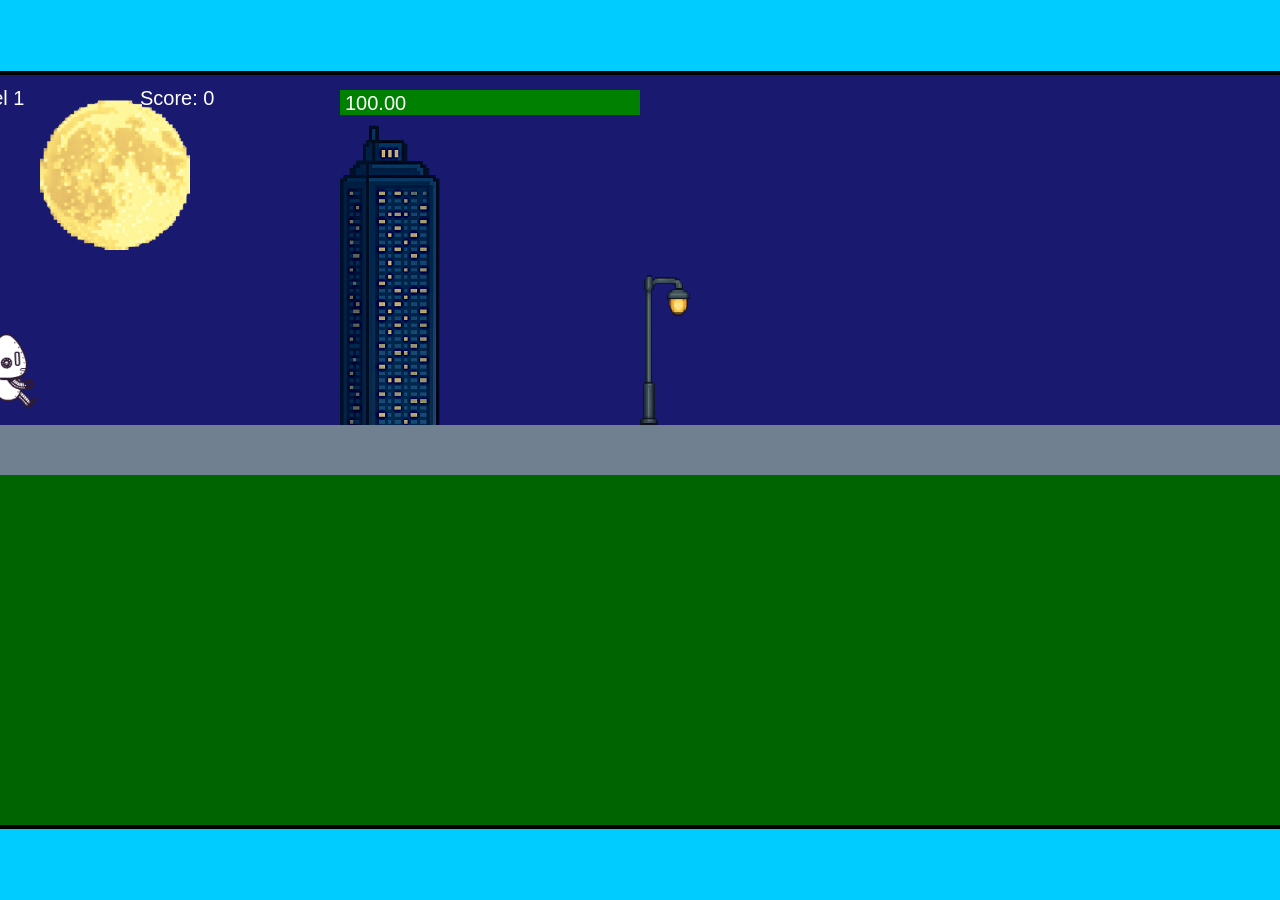
<file: fsd-projects/runtime/index.html>
<!DOCTYPE html>
<html lang="en">
  <head>
    <meta charset="UTF-8" />
    <meta name="viewport" content="width=device-width, initial-scale=1.0" />
    <title>Runtime Neo</title>
    <link rel="stylesheet" href="runtime.css" />
    <script src="https://code.jquery.com/jquery-3.1.0.js"></script>
    <script src="setup.js"></script>
    <script src="levels.js"></script>
    <script src="scenery.js"></script>
    <script src="student.js"></script>
    <script src="main.js"></script>
  </head>
  <body id="body">
    <canvas id="gameCanvas" width="1400" height="750"></canvas>
    <img id="player" src="images/halle.png" />
    <img id="projectile" src="images/projectile.png" />
    <img id="basicPlatform" src="images/interactable/basicPlatform.png" />
    <img id="spikes" src="images/interactable/spikes.png" />
    <img id="bug" src="images/interactable/bug.png" />
    <img id="healthUp" src="images/interactable/healthUp.png" />
    <img id="flag" src="images/interactable/flag.png" />
    <img id="moon" src="images/backgrounds/moon.png" />
    <img id="building" src="images/backgrounds/building.png" />
    <img id="lamp" src="images/backgrounds/lamp.png" />
  </body>
</html>
</file>
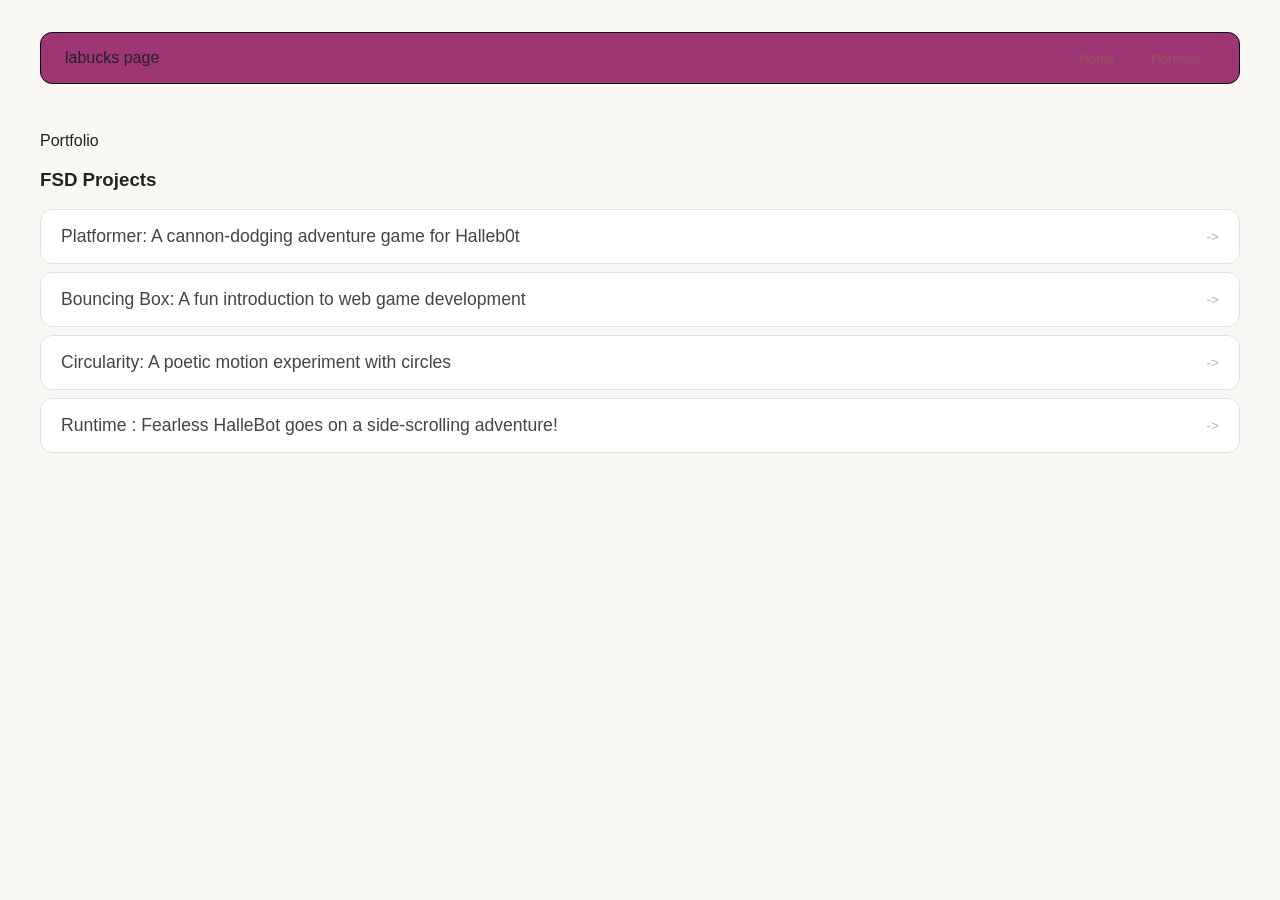
<file: portfolio.html>
<!DOCTYPE html>
<html>
  <head>
    <title>My Awesome 
  Website</title>
      <link rel="stylesheet"
    href="style.css" />
  </head>

  <body>
    <!-- All content goes here -->
    <div id="all-contents">
      <nav>
        <hi>labucks page</hi>
        <ul id="nav-ul">
          <li class="nav-li">
            <a href="index.html">Home</a>
          </li>
          <li class="nav-li">
            <a
      href="portfolio.html">Portfolio</a>
          </li>
        </ul>
      </nav>

    <main>
       <div class="content"
        <h1>Portfolio</h1>
        <h3>FSD Projects</h3>
        <ul id="portfolio">
          <li>
  <a href="fsd-projects/platformer/">Platformer: A cannon-dodging adventure game for Halleb0t</a>
</li>
<li>
  <a href="fsd-projects/bouncing-box/">Bouncing Box: A fun introduction to web game development</a>
</li>
<li>
  <a href="fsd-projects/circularity/">Circularity: A poetic motion experiment with circles</a>
</li>
<li>
 <a href="fsd-projects/runtime/">Runtime : Fearless HalleBot goes on a side-scrolling adventure!</a>
</li>

        </ul>



      </div>
    </main>  
    </div>
  </body>
</html>
</file>
<file: fsd-projects/runtime/runtime.css>
/* runtime.css */
/* Styles for Runtime Neo auto-runner game */

img {
  display: none;
}

#gameCanvas {
  position: absolute;
  border: 4px solid #000;
  top: 50%;
  left: 50%;
  transform: translate(-50%, -50%);
}

body {
  margin: 0;
  background-color: #00ccff;
  font-family: Arial, sans-serif;
  text-align: center;
  overflow: hidden;
}
</file>
<file: style.css>
* {
  box-sizing: border-box;
}

body {
  margin: 0;
  background: #faf8f5;
  color: #222;
  font-family: "Helvetica Neue", Arial, sans-serif;
}

#all-contents {
  max-width: 1500px;
  min-height: 100vh;
  margin: 0 auto;
  padding: 32px 40px;
}
h2 {
  margin: 0;
  font-size: clamp(4rem, 10vw, 7rem);
  line-height: 0.9;
  font-weight: 900;
  letter-spacing: -0.04em;
  text-transform: uppercase;
  color: #320303;
}

.content > p {
  margin: 0;
  color: #c23535;
  font-size: 0.9rem;
  text-transform: uppercase;
  letter-spacing: 0.15em;
  line-height: 1.4;
}
#interests {
  margin-top: 32px;
  width: 100%;
}

#interests h3 {
  margin: 0 0 12px;
  font-size: 0.75rem;
  font-weight: 700;
  text-transform: uppercase;
  letter-spacing: 0.2em;
  color: #b7378a;
}

#interests ul {
  list-style: none;
  margin: 0;
  padding: 0;
  display: flex;
  flex-wrap: wrap;
  gap: 8px;
}

#interests li {
  color: #b12626;
  font-size: 1rem;
  font-weight: 600;
  padding: 10px 20px;
  background: #9b3c8b;
  border: 1px solid #080808;
  border-radius: 100px;
  transition:
    background 0.25s ease,
    color 0.25s ease,
    transform 0.25s ease;
  cursor: default;
}

#interests li:hover {
  background: #8d3131;
  color: hsl(0, 15%, 12%);
  border-color: #000;
  transform: translateY(-2px);
}
.sidebar-img {
  width: 100%;
  max-width: 760px;
  aspect-ratio: 3 / 4;
  object-fit: cover;
  display: block;
  border-radius: 16px;
  filter: grayscale(100%);
  box-shadow: 0 8px 30px rgba(0, 0, 0, 0.12);
  transition:
    filter 0.4s ease,
    transform 0.4s ease,
    box-shadow 0.4s ease;
}

.sidebar-img:hover {
  filter: grayscale(0%);
  transform: translateY(-4px);
  box-shadow: 0 16px 40px rgba(0, 0, 0, 0.18);
}
nav {
  display: flex;
  justify-content: space-between;
  align-items: center;
  margin-bottom: 48px;
  padding: 16px 24px;
  background: #9e3676;
  border: 1px solid #080707;
  border-radius: 12px;
}

nav h1 {
  margin: 0;
  font-size: 0.8rem;
  font-weight: 700;
  text-transform: uppercase;
  letter-spacing: 0.2em;
  color: #d5e31b;
}

#nav-ul {
  list-style: none;
  display: flex;
  gap: 8px;
  margin: 0;
  padding: 0;
}

.nav-li a {
  color: #925555;
  text-decoration: none;
  font-size: 0.85rem;
  font-weight: 500;
  padding: 6px 14px;
  border-radius: 8px;
  transition:
    background 0.25s ease,
    color 0.25s ease;
}

.nav-li a:hover {
  background: #cc2b2b;
  color: #4ea566;
}
/* Portfolio styles */
.content h1 {
  color: black;
}

#portfolio {
  list-style: none;
  margin: 0;
  padding: 0;
  width: 100%;
  display: flex;
  flex-direction: column;
  gap: 8px;
}

#portfolio li {
  border-radius: 12px;
  overflow: hidden;
}

#portfolio a {
  display: flex;
  justify-content: space-between;
  align-items: center;
  text-decoration: none;
  color: #444;
  padding: 16px 20px;
  font-size: 1.1rem;
  font-weight: 500;
  background: #fff;
  border: 1px solid #e0e0e0;
  border-radius: 12px;
  transition: background 0.25s ease, color 0.25s ease, transform 0.25s ease;
}

#portfolio a:hover {
  background: #000;
  color: #fff;
  transform: translateX(4px);
}

#portfolio a::after {
  content: "->";
  font-size: 0.85rem;
  opacity: 0.4;
  transition: opacity 0.25s ease;
  white-space: nowrap;
}

#portfolio a:hover::after {
  opacity: 1;
}
</file>
